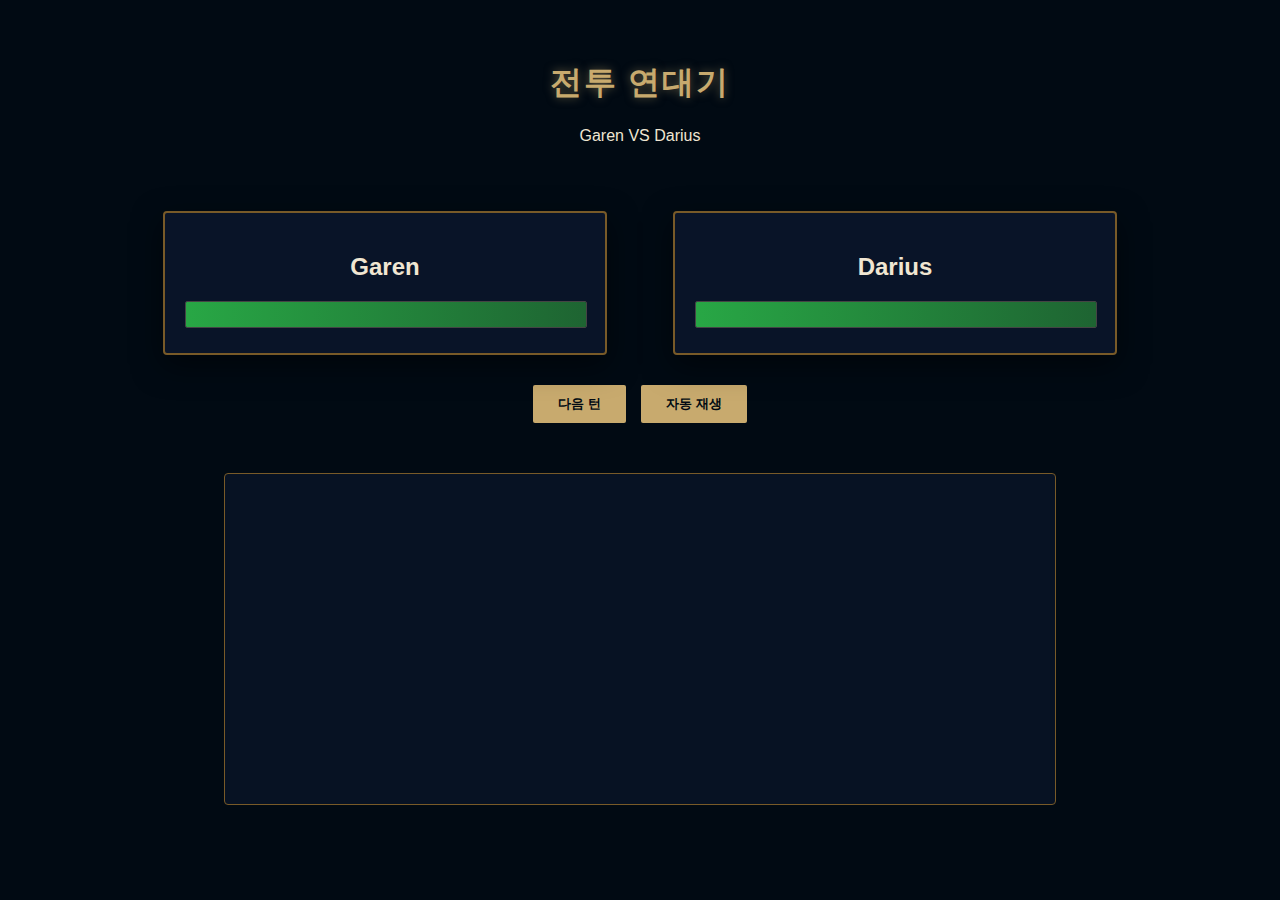
<file: reports/battle_report.html>
<!DOCTYPE html>
<html lang="ko">
<head>
    <meta charset="UTF-8">
    <meta name="viewport" content="width=device-width, initial-scale=1.0">
    <title>전투 리포트 - LeagueSLG</title>
    <style>
        @import url('https://fonts.googleapis.com/css2?family=Noto+Sans+KR:wght@300;400;700&display=swap');
        
        :root {
            --bg-color: #010a13;
            --card-bg: #091428;
            --border-color: #785a28;
            --gold: #c8aa6e;
            --health: #1e6432;
            --damage: #c83232;
        }

        body {
            background-color: var(--bg-color);
            color: #f0e6d2;
            font-family: 'Noto+Sans+KR', sans-serif;
            margin: 0;
            display: flex;
            flex-direction: column;
            align-items: center;
            min-height: 100vh;
        }

        header {
            margin-top: 40px;
            text-align: center;
        }

        h1 {
            color: var(--gold);
            text-shadow: 0 0 10px rgba(200, 170, 110, 0.5);
            letter-spacing: 2px;
        }

        .battle-arena {
            display: flex;
            justify-content: space-around;
            width: 90%;
            max-width: 1000px;
            margin-top: 50px;
            gap: 20px;
        }

        .champion-card {
            background: var(--card-bg);
            border: 2px solid var(--border-color);
            padding: 20px;
            width: 40%;
            border-radius: 4px;
            box-shadow: 0 10px 30px rgba(0,0,0,0.5);
            text-align: center;
            position: relative;
            transition: transform 0.3s ease;
        }

        .champion-card.active {
            border-color: #f0e6d2;
            box-shadow: 0 0 20px rgba(240, 230, 210, 0.3);
            transform: scale(1.05);
        }

        .hp-bar-container {
            background: #222;
            height: 25px;
            width: 100%;
            margin-top: 15px;
            border: 1px solid #444;
            overflow: hidden;
            border-radius: 2px;
        }

        .hp-bar {
            height: 100%;
            background: linear-gradient(to right, #28a745, #1e6432);
            width: 100%;
            transition: width 0.5s cubic-bezier(0.4, 0, 0.2, 1);
        }

        .hp-text {
            font-size: 14px;
            margin-top: 5px;
        }

        .log-container {
            margin-top: 50px;
            width: 90%;
            max-width: 800px;
            background: rgba(9, 20, 40, 0.8);
            border: 1px solid var(--border-color);
            height: 300px;
            overflow-y: auto;
            padding: 15px;
            border-radius: 4px;
        }

        .log-entry {
            padding: 8px;
            border-bottom: 1px solid rgba(120, 90, 40, 0.2);
            animation: slideIn 0.3s ease-out;
        }

        @keyframes slideIn {
            from { opacity: 0; transform: translateX(-10px); }
            to { opacity: 1; transform: translateX(0); }
        }

        .controls {
            margin-top: 30px;
            display: flex;
            gap: 15px;
        }

        button {
            background: var(--gold);
            border: none;
            padding: 10px 25px;
            color: #010a13;
            font-weight: bold;
            cursor: pointer;
            border-radius: 2px;
            text-transform: uppercase;
        }

        button:hover {
            background: #e1c382;
        }

        .damage-pop {
            position: absolute;
            color: var(--damage);
            font-weight: bold;
            font-size: 24px;
            animation: fadeUp 0.8s forwards;
            pointer-events: none;
        }

        @keyframes fadeUp {
            0% { opacity: 0; transform: translateY(0); }
            20% { opacity: 1; }
            100% { opacity: 0; transform: translateY(-30px); }
        }
    </style>
</head>
<body>
    <header>
        <h1>전투 연대기</h1>
        <p id="battle-title"></p>
    </header>

    <div class="battle-arena">
        <div id="left-card" class="champion-card">
            <h2 id="left-name"></h2>
            <div class="hp-bar-container">
                <div id="left-hp-bar" class="hp-bar"></div>
            </div>
            <div id="left-hp-text" class="hp-text"></div>
        </div>

        <div id="right-card" class="champion-card">
            <h2 id="right-name"></h2>
            <div class="hp-bar-container">
                <div id="right-hp-bar" class="hp-bar"></div>
            </div>
            <div id="right-hp-text" class="hp-text"></div>
        </div>
    </div>

    <div class="controls">
        <button onclick="playNext()">다음 턴</button>
        <button onclick="autoPlay()">자동 재생</button>
    </div>

    <div id="logs" class="log-container"></div>

    <script>
        const history = [{"turn": 1, "actor": "Darius", "target": "Garen", "action": "\uc77c\ubc18 \uacf5\uaca9", "damage": 77.3, "left_hp": 612.7, "right_hp": 652}, {"turn": 1, "actor": "Garen", "target": "Darius", "action": "\uc77c\ubc18 \uacf5\uaca9", "damage": 160.0, "left_hp": 612.7, "right_hp": 492.0}, {"turn": 2, "actor": "Darius", "target": "Garen", "action": "Decimation", "damage": 139.1, "left_hp": 473.6, "right_hp": 492.0}, {"turn": 2, "actor": "Garen", "target": "Darius", "action": "Decisive Strike", "damage": 240.0, "left_hp": 473.6, "right_hp": 251.9}, {"turn": 3, "actor": "Garen", "target": "Darius", "action": "\uc77c\ubc18 \uacf5\uaca9", "damage": 160.0, "left_hp": 473.6, "right_hp": 91.9}, {"turn": 3, "actor": "Darius", "target": "Garen", "action": "\uc77c\ubc18 \uacf5\uaca9", "damage": 77.3, "left_hp": 396.3, "right_hp": 91.9}, {"turn": 4, "actor": "Garen", "target": "Darius", "action": "\uc77c\ubc18 \uacf5\uaca9", "damage": 160.0, "left_hp": 396.3, "right_hp": 0}];
        const leftMaxHp = 788;
        const rightMaxHp = 652;
        const leftName = "Garen";
        const rightName = "Darius";

        document.getElementById('left-name').innerText = leftName;
        document.getElementById('right-name').innerText = rightName;
        document.getElementById('battle-title').innerText = `${leftName} VS ${rightName}`;
        
        let currentIndex = 0;
        let isAutoPlaying = false;

        function updateUI(step) {
            document.querySelectorAll('.champion-card').forEach(c => c.classList.remove('active'));
            
            const card = step.actor === leftName ? 'left-card' : 'right-card';
            const targetCard = step.target === leftName ? 'left-card' : 'right-card';
            
            document.getElementById(card).classList.add('active');

            // HP Bar Update
            const leftPercent = (step.left_hp / leftMaxHp) * 100;
            const rightPercent = (step.right_hp / rightMaxHp) * 100;

            document.getElementById('left-hp-bar').style.width = Math.max(0, leftPercent) + '%';
            document.getElementById('right-hp-bar').style.width = Math.max(0, rightPercent) + '%';
            
            document.getElementById('left-hp-text').innerText = `${step.left_hp} / ${leftMaxHp}`;
            document.getElementById('right-hp-text').innerText = `${step.right_hp} / ${rightMaxHp}`;

            // Damage Pop
            if (step.damage > 0) {
                showDamage(targetCard, step.damage);
            }

            // Log Add
            const logBox = document.getElementById('logs');
            const entry = document.createElement('div');
            entry.className = 'log-entry';
            entry.innerHTML = `<strong>[Turn ${step.turn}]</strong> ${step.actor}: ${step.action}! (${step.damage} 데미지)`;
            logBox.prepend(entry);
        }

        function showDamage(cardId, amount) {
            const card = document.getElementById(cardId);
            const pop = document.createElement('div');
            pop.className = 'damage-pop';
            pop.innerText = `-${amount}`;
            pop.style.left = '50%';
            pop.style.top = '20%';
            card.appendChild(pop);
            setTimeout(() => pop.remove(), 800);
        }

        function playNext() {
            if (currentIndex < history.length) {
                updateUI(history[currentIndex]);
                currentIndex++;
            } else {
                alert("전투가 종료되었습니다.");
                isAutoPlaying = false;
            }
        }

        function autoPlay() {
            if (isAutoPlaying) return;
            isAutoPlaying = true;
            const interval = setInterval(() => {
                if (currentIndex >= history.length || !isAutoPlaying) {
                    clearInterval(interval);
                    isAutoPlaying = false;
                    return;
                }
                playNext();
            }, 1200);
        }
    </script>
</body>
</html>
</file>
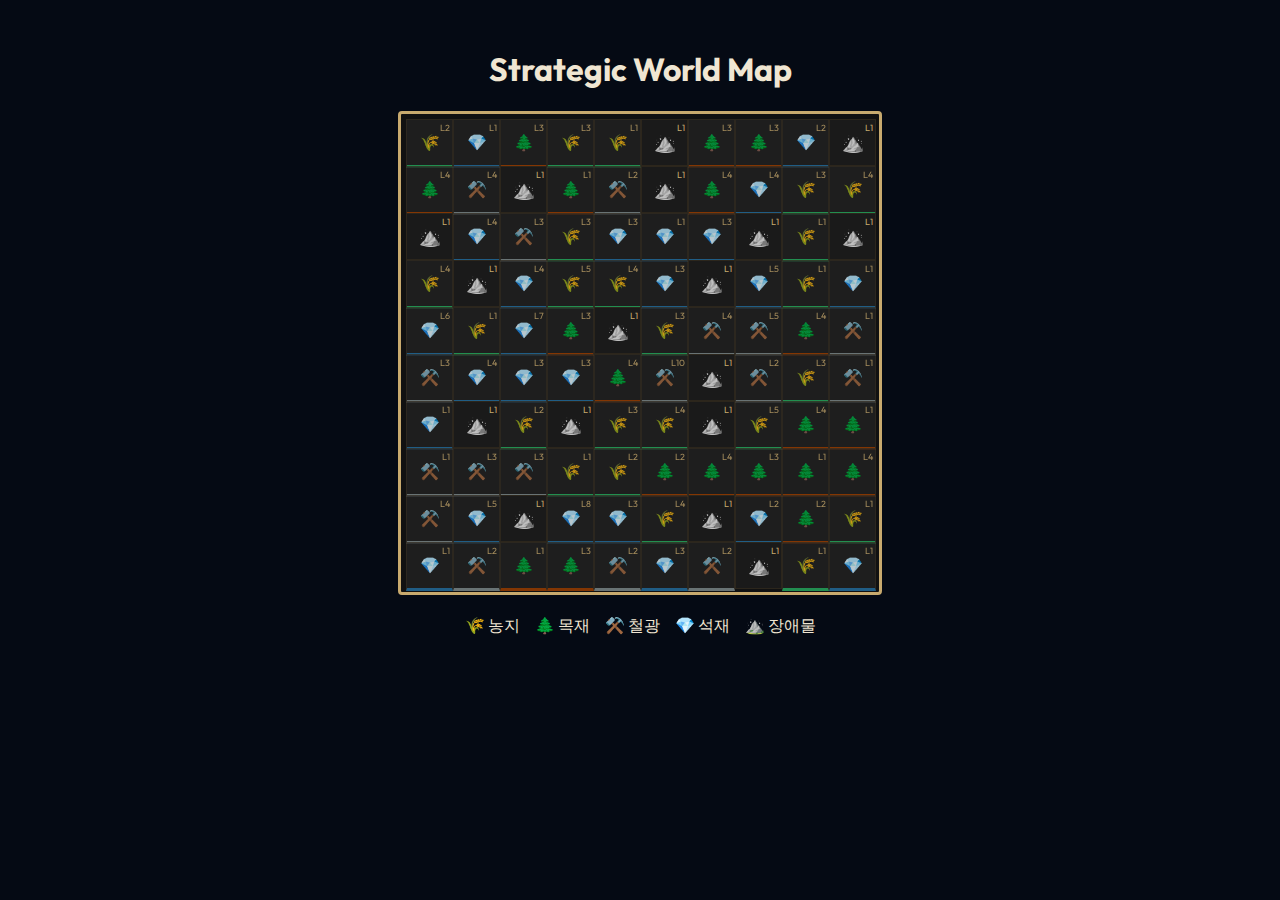
<file: reports/world_map.html>
<!DOCTYPE html>
<html lang="ko">
<head>
    <meta charset="UTF-8">
    <title>LeagueSLG 월드 맵</title>
    <style>
        @import url('https://fonts.googleapis.com/css2?family=Outfit:wght@300;400;700&display=swap');
        
        :root {
            --bg-dark: #050a14;
            --tile-border: rgba(120, 90, 40, 0.2);
            --gold: #c8aa6e;
            --food: #27ae60;
            --wood: #a04000;
            --iron: #7f8c8d;
            --stone: #2471a3;
            --obstacle: #1a1a1a;
            --owned: rgba(30, 200, 100, 0.3);
        }

        body {
            background-color: var(--bg-dark);
            color: #f0e6d2;
            font-family: 'Outfit', sans-serif;
            padding: 20px;
            display: flex;
            flex-direction: column;
            align-items: center;
        }

        .map-container {
            display: grid;
            grid-template-columns: repeat(10, 45px);
            grid-template-rows: repeat(10, 45px);
            gap: 2px;
            background: #111;
            border: 3px solid var(--gold);
            padding: 5px;
            border-radius: 4px;
        }

        .tile {
            width: 45px;
            height: 45px;
            background: #222;
            border: 1px solid var(--tile-border);
            position: relative;
            display: flex;
            align-items: center;
            justify-content: center;
            transition: transform 0.1s;
        }

        .tile:hover { transform: scale(1.1); z-index: 10; border-color: var(--gold); }

        /* 카테고리별 스타일 */
        .category-RESOURCE { opacity: 0.8; }
        .category-OBSTACLE { background: var(--obstacle); color: #444; }
        .category-BUILDING { background: rgba(200, 170, 110, 0.2); }

        /* 자원 종류별 테두리 */
        .res-FOOD { border-bottom: 3px solid var(--food); }
        .res-WOOD { border-bottom: 3px solid var(--wood); }
        .res-IRON { border-bottom: 3px solid var(--iron); }
        .res-STONE { border-bottom: 3px solid var(--stone); }

        .level-badge {
            position: absolute;
            top: 2px;
            right: 2px;
            font-size: 9px;
            color: var(--gold);
        }

        .army-mark {
            background: #f1c40f;
            color: #000;
            font-size: 8px;
            font-weight: bold;
            padding: 1px 3px;
            border-radius: 2px;
            position: absolute;
            bottom: 2px;
            left: 2px;
        }

        .building-icon { font-size: 20px; }
        .obstacle-icon { font-size: 18px; filter: grayscale(1); }
        
        .owned-overlay {
            position: absolute;
            width: 100%;
            height: 100%;
            background: var(--owned);
            pointer-events: none;
        }
    </style>
</head>
<body>
    <h1>Strategic World Map</h1>
    <div class="map-container">
        <div class="tile category-RESOURCE res-FOOD" title="(0,0) 자원 - 농지 Lv.2"><div class="level-badge">L2</div><div style="font-size:16px">🌾</div></div><div class="tile category-RESOURCE res-STONE" title="(1,0) 자원 - 석재 Lv.1"><div class="level-badge">L1</div><div style="font-size:16px">💎</div></div><div class="tile category-RESOURCE res-WOOD" title="(2,0) 자원 - 목재 Lv.3"><div class="level-badge">L3</div><div style="font-size:16px">🌲</div></div><div class="tile category-RESOURCE res-FOOD" title="(3,0) 자원 - 농지 Lv.3"><div class="level-badge">L3</div><div style="font-size:16px">🌾</div></div><div class="tile category-RESOURCE res-FOOD" title="(4,0) 자원 - 농지 Lv.1"><div class="level-badge">L1</div><div style="font-size:16px">🌾</div></div><div class="tile category-OBSTACLE res-NONE" title="(5,0) 장애물"><div class="level-badge">L1</div><div class="obstacle-icon">⛰️</div></div><div class="tile category-RESOURCE res-WOOD" title="(6,0) 자원 - 목재 Lv.3"><div class="level-badge">L3</div><div style="font-size:16px">🌲</div></div><div class="tile category-RESOURCE res-WOOD" title="(7,0) 자원 - 목재 Lv.3"><div class="level-badge">L3</div><div style="font-size:16px">🌲</div></div><div class="tile category-RESOURCE res-STONE" title="(8,0) 자원 - 석재 Lv.2"><div class="level-badge">L2</div><div style="font-size:16px">💎</div></div><div class="tile category-OBSTACLE res-NONE" title="(9,0) 장애물"><div class="level-badge">L1</div><div class="obstacle-icon">⛰️</div></div><div class="tile category-RESOURCE res-WOOD" title="(0,1) 자원 - 목재 Lv.4"><div class="level-badge">L4</div><div style="font-size:16px">🌲</div></div><div class="tile category-RESOURCE res-IRON" title="(1,1) 자원 - 철광 Lv.4"><div class="level-badge">L4</div><div style="font-size:16px">⚒️</div></div><div class="tile category-OBSTACLE res-NONE" title="(2,1) 장애물"><div class="level-badge">L1</div><div class="obstacle-icon">⛰️</div></div><div class="tile category-RESOURCE res-WOOD" title="(3,1) 자원 - 목재 Lv.1"><div class="level-badge">L1</div><div style="font-size:16px">🌲</div></div><div class="tile category-RESOURCE res-IRON" title="(4,1) 자원 - 철광 Lv.2"><div class="level-badge">L2</div><div style="font-size:16px">⚒️</div></div><div class="tile category-OBSTACLE res-NONE" title="(5,1) 장애물"><div class="level-badge">L1</div><div class="obstacle-icon">⛰️</div></div><div class="tile category-RESOURCE res-WOOD" title="(6,1) 자원 - 목재 Lv.4"><div class="level-badge">L4</div><div style="font-size:16px">🌲</div></div><div class="tile category-RESOURCE res-STONE" title="(7,1) 자원 - 석재 Lv.4"><div class="level-badge">L4</div><div style="font-size:16px">💎</div></div><div class="tile category-RESOURCE res-FOOD" title="(8,1) 자원 - 농지 Lv.3"><div class="level-badge">L3</div><div style="font-size:16px">🌾</div></div><div class="tile category-RESOURCE res-FOOD" title="(9,1) 자원 - 농지 Lv.4"><div class="level-badge">L4</div><div style="font-size:16px">🌾</div></div><div class="tile category-OBSTACLE res-NONE" title="(0,2) 장애물"><div class="level-badge">L1</div><div class="obstacle-icon">⛰️</div></div><div class="tile category-RESOURCE res-STONE" title="(1,2) 자원 - 석재 Lv.4"><div class="level-badge">L4</div><div style="font-size:16px">💎</div></div><div class="tile category-RESOURCE res-IRON" title="(2,2) 자원 - 철광 Lv.3"><div class="level-badge">L3</div><div style="font-size:16px">⚒️</div></div><div class="tile category-RESOURCE res-FOOD" title="(3,2) 자원 - 농지 Lv.3"><div class="level-badge">L3</div><div style="font-size:16px">🌾</div></div><div class="tile category-RESOURCE res-STONE" title="(4,2) 자원 - 석재 Lv.3"><div class="level-badge">L3</div><div style="font-size:16px">💎</div></div><div class="tile category-RESOURCE res-STONE" title="(5,2) 자원 - 석재 Lv.1"><div class="level-badge">L1</div><div style="font-size:16px">💎</div></div><div class="tile category-RESOURCE res-STONE" title="(6,2) 자원 - 석재 Lv.3"><div class="level-badge">L3</div><div style="font-size:16px">💎</div></div><div class="tile category-OBSTACLE res-NONE" title="(7,2) 장애물"><div class="level-badge">L1</div><div class="obstacle-icon">⛰️</div></div><div class="tile category-RESOURCE res-FOOD" title="(8,2) 자원 - 농지 Lv.1"><div class="level-badge">L1</div><div style="font-size:16px">🌾</div></div><div class="tile category-OBSTACLE res-NONE" title="(9,2) 장애물"><div class="level-badge">L1</div><div class="obstacle-icon">⛰️</div></div><div class="tile category-RESOURCE res-FOOD" title="(0,3) 자원 - 농지 Lv.4"><div class="level-badge">L4</div><div style="font-size:16px">🌾</div></div><div class="tile category-OBSTACLE res-NONE" title="(1,3) 장애물"><div class="level-badge">L1</div><div class="obstacle-icon">⛰️</div></div><div class="tile category-RESOURCE res-STONE" title="(2,3) 자원 - 석재 Lv.4"><div class="level-badge">L4</div><div style="font-size:16px">💎</div></div><div class="tile category-RESOURCE res-FOOD" title="(3,3) 자원 - 농지 Lv.5"><div class="level-badge">L5</div><div style="font-size:16px">🌾</div></div><div class="tile category-RESOURCE res-FOOD" title="(4,3) 자원 - 농지 Lv.4"><div class="level-badge">L4</div><div style="font-size:16px">🌾</div></div><div class="tile category-RESOURCE res-STONE" title="(5,3) 자원 - 석재 Lv.3"><div class="level-badge">L3</div><div style="font-size:16px">💎</div></div><div class="tile category-OBSTACLE res-NONE" title="(6,3) 장애물"><div class="level-badge">L1</div><div class="obstacle-icon">⛰️</div></div><div class="tile category-RESOURCE res-STONE" title="(7,3) 자원 - 석재 Lv.5"><div class="level-badge">L5</div><div style="font-size:16px">💎</div></div><div class="tile category-RESOURCE res-FOOD" title="(8,3) 자원 - 농지 Lv.1"><div class="level-badge">L1</div><div style="font-size:16px">🌾</div></div><div class="tile category-RESOURCE res-STONE" title="(9,3) 자원 - 석재 Lv.1"><div class="level-badge">L1</div><div style="font-size:16px">💎</div></div><div class="tile category-RESOURCE res-STONE" title="(0,4) 자원 - 석재 Lv.6"><div class="level-badge">L6</div><div style="font-size:16px">💎</div></div><div class="tile category-RESOURCE res-FOOD" title="(1,4) 자원 - 농지 Lv.1"><div class="level-badge">L1</div><div style="font-size:16px">🌾</div></div><div class="tile category-RESOURCE res-STONE" title="(2,4) 자원 - 석재 Lv.7"><div class="level-badge">L7</div><div style="font-size:16px">💎</div></div><div class="tile category-RESOURCE res-WOOD" title="(3,4) 자원 - 목재 Lv.3"><div class="level-badge">L3</div><div style="font-size:16px">🌲</div></div><div class="tile category-OBSTACLE res-NONE" title="(4,4) 장애물"><div class="level-badge">L1</div><div class="obstacle-icon">⛰️</div></div><div class="tile category-RESOURCE res-FOOD" title="(5,4) 자원 - 농지 Lv.3"><div class="level-badge">L3</div><div style="font-size:16px">🌾</div></div><div class="tile category-RESOURCE res-IRON" title="(6,4) 자원 - 철광 Lv.4"><div class="level-badge">L4</div><div style="font-size:16px">⚒️</div></div><div class="tile category-RESOURCE res-IRON" title="(7,4) 자원 - 철광 Lv.5"><div class="level-badge">L5</div><div style="font-size:16px">⚒️</div></div><div class="tile category-RESOURCE res-WOOD" title="(8,4) 자원 - 목재 Lv.4"><div class="level-badge">L4</div><div style="font-size:16px">🌲</div></div><div class="tile category-RESOURCE res-IRON" title="(9,4) 자원 - 철광 Lv.1"><div class="level-badge">L1</div><div style="font-size:16px">⚒️</div></div><div class="tile category-RESOURCE res-IRON" title="(0,5) 자원 - 철광 Lv.3"><div class="level-badge">L3</div><div style="font-size:16px">⚒️</div></div><div class="tile category-RESOURCE res-STONE" title="(1,5) 자원 - 석재 Lv.4"><div class="level-badge">L4</div><div style="font-size:16px">💎</div></div><div class="tile category-RESOURCE res-STONE" title="(2,5) 자원 - 석재 Lv.3"><div class="level-badge">L3</div><div style="font-size:16px">💎</div></div><div class="tile category-RESOURCE res-STONE" title="(3,5) 자원 - 석재 Lv.3"><div class="level-badge">L3</div><div style="font-size:16px">💎</div></div><div class="tile category-RESOURCE res-WOOD" title="(4,5) 자원 - 목재 Lv.4"><div class="level-badge">L4</div><div style="font-size:16px">🌲</div></div><div class="tile category-RESOURCE res-IRON" title="(5,5) 자원 - 철광 Lv.10"><div class="level-badge">L10</div><div style="font-size:16px">⚒️</div></div><div class="tile category-OBSTACLE res-NONE" title="(6,5) 장애물"><div class="level-badge">L1</div><div class="obstacle-icon">⛰️</div></div><div class="tile category-RESOURCE res-IRON" title="(7,5) 자원 - 철광 Lv.2"><div class="level-badge">L2</div><div style="font-size:16px">⚒️</div></div><div class="tile category-RESOURCE res-FOOD" title="(8,5) 자원 - 농지 Lv.3"><div class="level-badge">L3</div><div style="font-size:16px">🌾</div></div><div class="tile category-RESOURCE res-IRON" title="(9,5) 자원 - 철광 Lv.1"><div class="level-badge">L1</div><div style="font-size:16px">⚒️</div></div><div class="tile category-RESOURCE res-STONE" title="(0,6) 자원 - 석재 Lv.1"><div class="level-badge">L1</div><div style="font-size:16px">💎</div></div><div class="tile category-OBSTACLE res-NONE" title="(1,6) 장애물"><div class="level-badge">L1</div><div class="obstacle-icon">⛰️</div></div><div class="tile category-RESOURCE res-FOOD" title="(2,6) 자원 - 농지 Lv.2"><div class="level-badge">L2</div><div style="font-size:16px">🌾</div></div><div class="tile category-OBSTACLE res-NONE" title="(3,6) 장애물"><div class="level-badge">L1</div><div class="obstacle-icon">⛰️</div></div><div class="tile category-RESOURCE res-FOOD" title="(4,6) 자원 - 농지 Lv.3"><div class="level-badge">L3</div><div style="font-size:16px">🌾</div></div><div class="tile category-RESOURCE res-FOOD" title="(5,6) 자원 - 농지 Lv.4"><div class="level-badge">L4</div><div style="font-size:16px">🌾</div></div><div class="tile category-OBSTACLE res-NONE" title="(6,6) 장애물"><div class="level-badge">L1</div><div class="obstacle-icon">⛰️</div></div><div class="tile category-RESOURCE res-FOOD" title="(7,6) 자원 - 농지 Lv.5"><div class="level-badge">L5</div><div style="font-size:16px">🌾</div></div><div class="tile category-RESOURCE res-WOOD" title="(8,6) 자원 - 목재 Lv.4"><div class="level-badge">L4</div><div style="font-size:16px">🌲</div></div><div class="tile category-RESOURCE res-WOOD" title="(9,6) 자원 - 목재 Lv.1"><div class="level-badge">L1</div><div style="font-size:16px">🌲</div></div><div class="tile category-RESOURCE res-IRON" title="(0,7) 자원 - 철광 Lv.1"><div class="level-badge">L1</div><div style="font-size:16px">⚒️</div></div><div class="tile category-RESOURCE res-IRON" title="(1,7) 자원 - 철광 Lv.3"><div class="level-badge">L3</div><div style="font-size:16px">⚒️</div></div><div class="tile category-RESOURCE res-IRON" title="(2,7) 자원 - 철광 Lv.3"><div class="level-badge">L3</div><div style="font-size:16px">⚒️</div></div><div class="tile category-RESOURCE res-FOOD" title="(3,7) 자원 - 농지 Lv.1"><div class="level-badge">L1</div><div style="font-size:16px">🌾</div></div><div class="tile category-RESOURCE res-FOOD" title="(4,7) 자원 - 농지 Lv.2"><div class="level-badge">L2</div><div style="font-size:16px">🌾</div></div><div class="tile category-RESOURCE res-WOOD" title="(5,7) 자원 - 목재 Lv.2"><div class="level-badge">L2</div><div style="font-size:16px">🌲</div></div><div class="tile category-RESOURCE res-WOOD" title="(6,7) 자원 - 목재 Lv.4"><div class="level-badge">L4</div><div style="font-size:16px">🌲</div></div><div class="tile category-RESOURCE res-WOOD" title="(7,7) 자원 - 목재 Lv.3"><div class="level-badge">L3</div><div style="font-size:16px">🌲</div></div><div class="tile category-RESOURCE res-WOOD" title="(8,7) 자원 - 목재 Lv.1"><div class="level-badge">L1</div><div style="font-size:16px">🌲</div></div><div class="tile category-RESOURCE res-WOOD" title="(9,7) 자원 - 목재 Lv.4"><div class="level-badge">L4</div><div style="font-size:16px">🌲</div></div><div class="tile category-RESOURCE res-IRON" title="(0,8) 자원 - 철광 Lv.4"><div class="level-badge">L4</div><div style="font-size:16px">⚒️</div></div><div class="tile category-RESOURCE res-STONE" title="(1,8) 자원 - 석재 Lv.5"><div class="level-badge">L5</div><div style="font-size:16px">💎</div></div><div class="tile category-OBSTACLE res-NONE" title="(2,8) 장애물"><div class="level-badge">L1</div><div class="obstacle-icon">⛰️</div></div><div class="tile category-RESOURCE res-STONE" title="(3,8) 자원 - 석재 Lv.8"><div class="level-badge">L8</div><div style="font-size:16px">💎</div></div><div class="tile category-RESOURCE res-STONE" title="(4,8) 자원 - 석재 Lv.3"><div class="level-badge">L3</div><div style="font-size:16px">💎</div></div><div class="tile category-RESOURCE res-FOOD" title="(5,8) 자원 - 농지 Lv.4"><div class="level-badge">L4</div><div style="font-size:16px">🌾</div></div><div class="tile category-OBSTACLE res-NONE" title="(6,8) 장애물"><div class="level-badge">L1</div><div class="obstacle-icon">⛰️</div></div><div class="tile category-RESOURCE res-STONE" title="(7,8) 자원 - 석재 Lv.2"><div class="level-badge">L2</div><div style="font-size:16px">💎</div></div><div class="tile category-RESOURCE res-WOOD" title="(8,8) 자원 - 목재 Lv.2"><div class="level-badge">L2</div><div style="font-size:16px">🌲</div></div><div class="tile category-RESOURCE res-FOOD" title="(9,8) 자원 - 농지 Lv.1"><div class="level-badge">L1</div><div style="font-size:16px">🌾</div></div><div class="tile category-RESOURCE res-STONE" title="(0,9) 자원 - 석재 Lv.1"><div class="level-badge">L1</div><div style="font-size:16px">💎</div></div><div class="tile category-RESOURCE res-IRON" title="(1,9) 자원 - 철광 Lv.2"><div class="level-badge">L2</div><div style="font-size:16px">⚒️</div></div><div class="tile category-RESOURCE res-WOOD" title="(2,9) 자원 - 목재 Lv.1"><div class="level-badge">L1</div><div style="font-size:16px">🌲</div></div><div class="tile category-RESOURCE res-WOOD" title="(3,9) 자원 - 목재 Lv.3"><div class="level-badge">L3</div><div style="font-size:16px">🌲</div></div><div class="tile category-RESOURCE res-IRON" title="(4,9) 자원 - 철광 Lv.2"><div class="level-badge">L2</div><div style="font-size:16px">⚒️</div></div><div class="tile category-RESOURCE res-STONE" title="(5,9) 자원 - 석재 Lv.3"><div class="level-badge">L3</div><div style="font-size:16px">💎</div></div><div class="tile category-RESOURCE res-IRON" title="(6,9) 자원 - 철광 Lv.2"><div class="level-badge">L2</div><div style="font-size:16px">⚒️</div></div><div class="tile category-OBSTACLE res-NONE" title="(7,9) 장애물"><div class="level-badge">L1</div><div class="obstacle-icon">⛰️</div></div><div class="tile category-RESOURCE res-FOOD" title="(8,9) 자원 - 농지 Lv.1"><div class="level-badge">L1</div><div style="font-size:16px">🌾</div></div><div class="tile category-RESOURCE res-STONE" title="(9,9) 자원 - 석재 Lv.1"><div class="level-badge">L1</div><div style="font-size:16px">💎</div></div>
    </div>
    <div style="margin-top: 20px; display: flex; gap: 15px;">
        <span>🌾 농지</span> <span>🌲 목재</span> <span>⚒️ 철광</span> <span>💎 석재</span> <span>⛰️ 장애물</span>
    </div>
</body>
</html>
</file>
